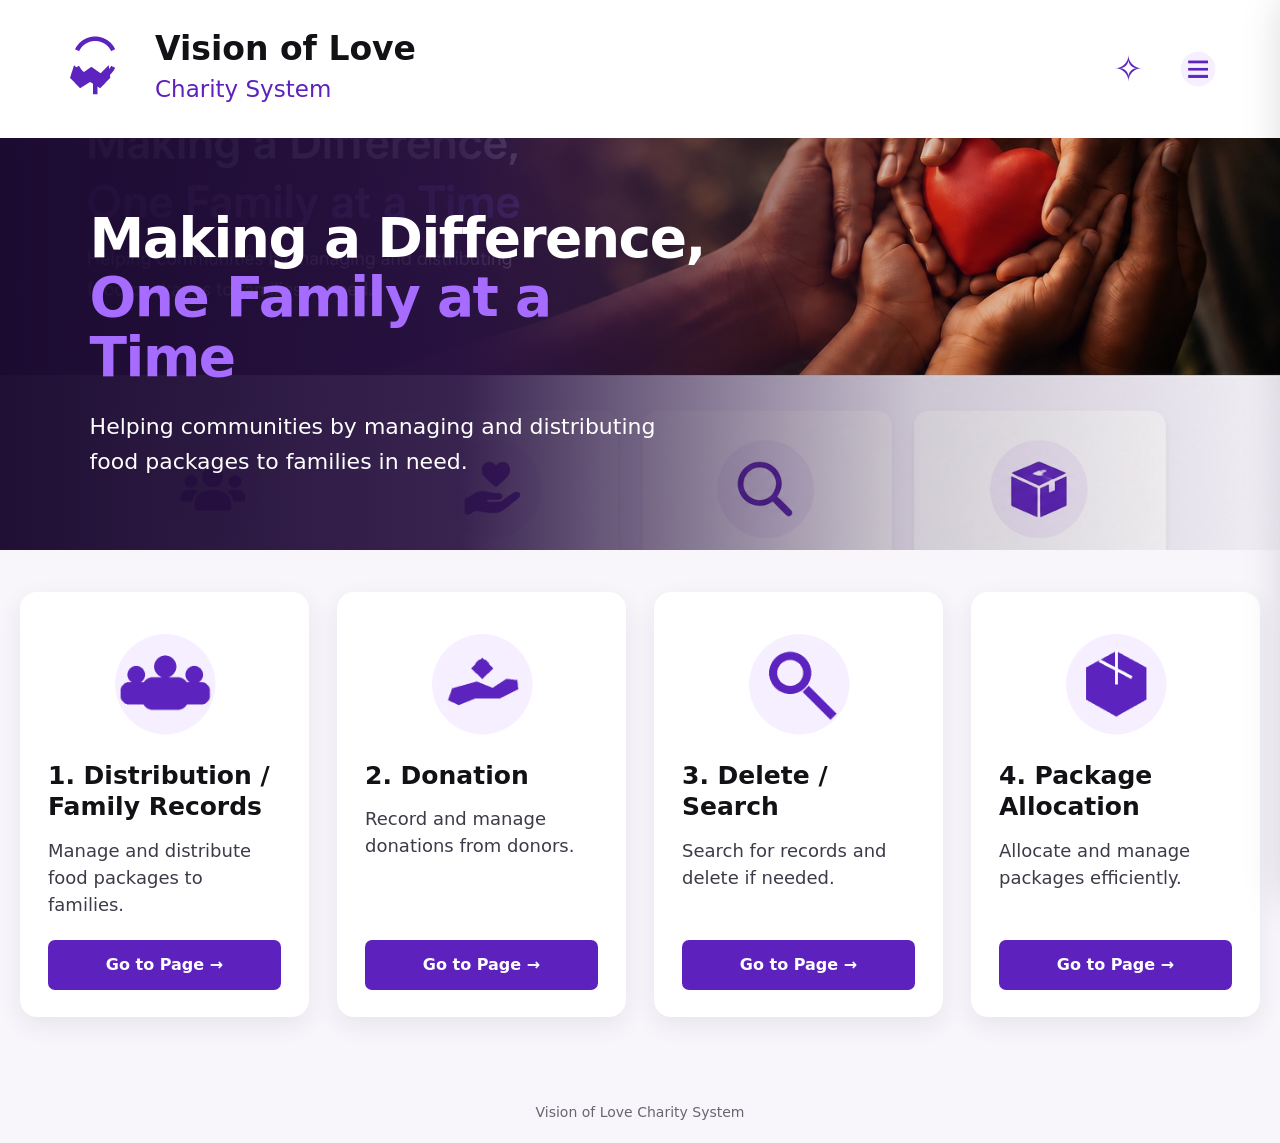
<file: index.html>
<!DOCTYPE html>
<html lang="en">
<head>
  <!-- ---------- Document metadata ---------- -->
  <meta charset="UTF-8">
  <meta name="viewport" content="width=device-width, initial-scale=1.0">
  <meta name="description" content="Vision of Love Charity System">
  <title>Vision of Love | Charity System</title>
  <!-- ---------- Shared CSS ---------- -->
  <link rel="stylesheet" href="style.css">
</head>
<body class="home-page">

<!-- ============================================================
     SHARED HEADER: Brand, sparkle and three-line navigation.
     ============================================================ -->
<header class="site-header">
  <a class="brand" href="index.html" aria-label="Vision of Love home">
    <img class="brand-logo" src="LOGOS/logo.png" alt="Vision of Love logo">
    <div>
      <div class="brand-title">Vision of Love</div>
      <div class="brand-subtitle">Charity System</div>
    </div>
  </a>

  <div class="header-actions">
    <div class="sparkle" aria-hidden="true">✧</div>
    <button class="menu-button" id="menuButton" aria-label="Open navigation menu">
      <img src="LOGOS/menu.png" alt="">
    </button>
  </div>
</header>

<!-- ============================================================
     SLIDE-OUT NAVIGATION: Only the five required destinations.
     No Profile, Logout or Exit controls are included.
     ============================================================ -->
<div class="nav-overlay" id="navOverlay"></div>
<aside class="nav-panel" id="navPanel" aria-hidden="true">
  <button class="nav-close" id="navClose" aria-label="Close navigation">×</button>
  <h2>Navigation</h2>

  <a class="nav-link" href="index.html">
    <img src="LOGOS/home.png" alt=""> Home
  </a>
  <a class="nav-link" href="distribution.html">
    <img src="LOGOS/family.png" alt=""> Distribution / Family Records
  </a>
  <a class="nav-link" href="donation.html">
    <img src="LOGOS/donation.png" alt=""> Donation
  </a>
  <a class="nav-link" href="delete-search.html">
    <img src="LOGOS/search.png" alt=""> Delete / Search
  </a>
  <a class="nav-link" href="package-allocation.html">
    <img src="LOGOS/package.png" alt=""> Package Allocation
  </a>
</aside>


<!-- ============================================================
     HOME HERO: Uses the supplied reference image as the hero.
     ============================================================ -->
<main>
<section class="hero">
  <div class="hero-content">
    <h1>Making a Difference,<br><span>One Family at a Time</span></h1>
    <p>Helping communities by managing and distributing food packages to families in need.</p>
  </div>
</section>

<!-- ============================================================
     HOME FEATURE CARDS: Four required system functions.
     Each card links directly to its requested HTML page.
     ============================================================ -->
<section class="feature-grid" aria-label="Main charity functions">

  <!-- ---------- Card 1: Distribution / Family Records ---------- -->
  <article class="feature-card">
    <img class="feature-icon" src="LOGOS/family.png" alt="Family records">
    <h2>1. Distribution /<br>Family Records</h2>
    <p>Manage and distribute food packages to families.</p>
    <a class="primary-btn" href="distribution.html">Go to Page →</a>
  </article>

  <!-- ---------- Card 2: Donation ---------- -->
  <article class="feature-card">
    <img class="feature-icon" src="LOGOS/donation.png" alt="Donation">
    <h2>2. Donation</h2>
    <p>Record and manage donations from donors.</p>
    <a class="primary-btn" href="donation.html">Go to Page →</a>
  </article>

  <!-- ---------- Card 3: Delete / Search ---------- -->
  <article class="feature-card">
    <img class="feature-icon" src="LOGOS/search.png" alt="Search">
    <h2>3. Delete / Search</h2>
    <p>Search for records and delete if needed.</p>
    <a class="primary-btn" href="delete-search.html">Go to Page →</a>
  </article>

  <!-- ---------- Card 4: Package Allocation ---------- -->
  <article class="feature-card">
    <img class="feature-icon" src="LOGOS/package.png" alt="Package allocation">
    <h2>4. Package<br>Allocation</h2>
    <p>Allocate and manage packages efficiently.</p>
    <a class="primary-btn" href="package-allocation.html">Go to Page →</a>
  </article>

</section>
</main>


<!-- ============================================================
     FOOTER: Small system footer kept intentionally simple.
     ============================================================ -->
<footer class="site-footer">
  Vision of Love Charity System
</footer>

<!-- ---------- Shared JavaScript ---------- -->
<script src="script.js"></script>
</body>
</html>
</file>
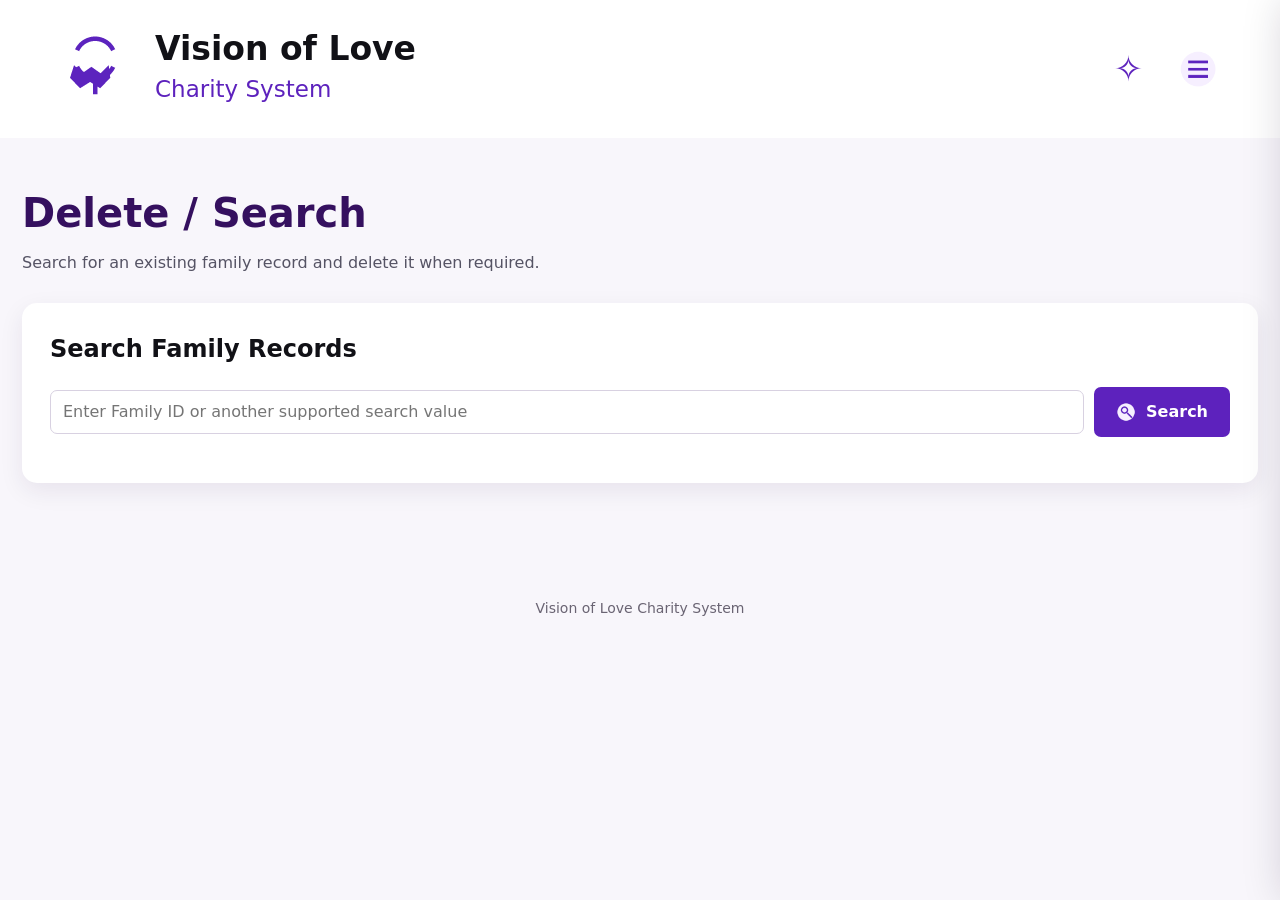
<file: delete-search.html>
<!DOCTYPE html>
<html lang="en">
<head>
  <!-- ---------- Document metadata ---------- -->
  <meta charset="UTF-8">
  <meta name="viewport" content="width=device-width, initial-scale=1.0">
  <meta name="description" content="Vision of Love Charity System">
  <title>Delete / Search | Vision of Love</title>
  <!-- ---------- Shared CSS ---------- -->
  <link rel="stylesheet" href="style.css">
</head>
<body class="">

<!-- ============================================================
     SHARED HEADER: Brand, sparkle and three-line navigation.
     ============================================================ -->
<header class="site-header">
  <a class="brand" href="index.html" aria-label="Vision of Love home">
    <img class="brand-logo" src="LOGOS/logo.png" alt="Vision of Love logo">
    <div>
      <div class="brand-title">Vision of Love</div>
      <div class="brand-subtitle">Charity System</div>
    </div>
  </a>

  <div class="header-actions">
    <div class="sparkle" aria-hidden="true">✧</div>
    <button class="menu-button" id="menuButton" aria-label="Open navigation menu">
      <img src="LOGOS/menu.png" alt="">
    </button>
  </div>
</header>

<!-- ============================================================
     SLIDE-OUT NAVIGATION: Only the five required destinations.
     No Profile, Logout or Exit controls are included.
     ============================================================ -->
<div class="nav-overlay" id="navOverlay"></div>
<aside class="nav-panel" id="navPanel" aria-hidden="true">
  <button class="nav-close" id="navClose" aria-label="Close navigation">×</button>
  <h2>Navigation</h2>

  <a class="nav-link" href="index.html">
    <img src="LOGOS/home.png" alt=""> Home
  </a>
  <a class="nav-link" href="distribution.html">
    <img src="LOGOS/family.png" alt=""> Distribution / Family Records
  </a>
  <a class="nav-link" href="donation.html">
    <img src="LOGOS/donation.png" alt=""> Donation
  </a>
  <a class="nav-link" href="delete-search.html">
    <img src="LOGOS/search.png" alt=""> Delete / Search
  </a>
  <a class="nav-link" href="package-allocation.html">
    <img src="LOGOS/package.png" alt=""> Package Allocation
  </a>
</aside>


<!-- ============================================================
     DELETE / SEARCH PAGE: Search a family record, display the
     matching information, then require confirmation before delete.
     ============================================================ -->
<main class="page-main">
  <div class="page-heading">
    <h1>Delete / Search</h1>
    <p>Search for an existing family record and delete it when required.</p>
  </div>

  <!-- ---------- Search form ---------- -->
  <section class="panel">
    <h2>Search Family Records</h2>
    <form id="searchForm">
      <div class="toolbar">
        <input class="grow" id="searchValue" name="searchValue"
               placeholder="Enter Family ID or another supported search value"
               required>
        <button class="primary-btn icon-btn" type="submit">
          <img src="LOGOS/search.png" alt=""> Search
        </button>
      </div>
    </form>
    <div class="feedback" id="searchFeedback" role="status"></div>
  </section>

  <!-- ---------- Search result appears here ---------- -->
  <section id="searchResult"></section>
</main>


<!-- ============================================================
     FOOTER: Small system footer kept intentionally simple.
     ============================================================ -->
<footer class="site-footer">
  Vision of Love Charity System
</footer>

<!-- ---------- Shared JavaScript ---------- -->
<script src="script.js"></script>
</body>
</html>
</file>
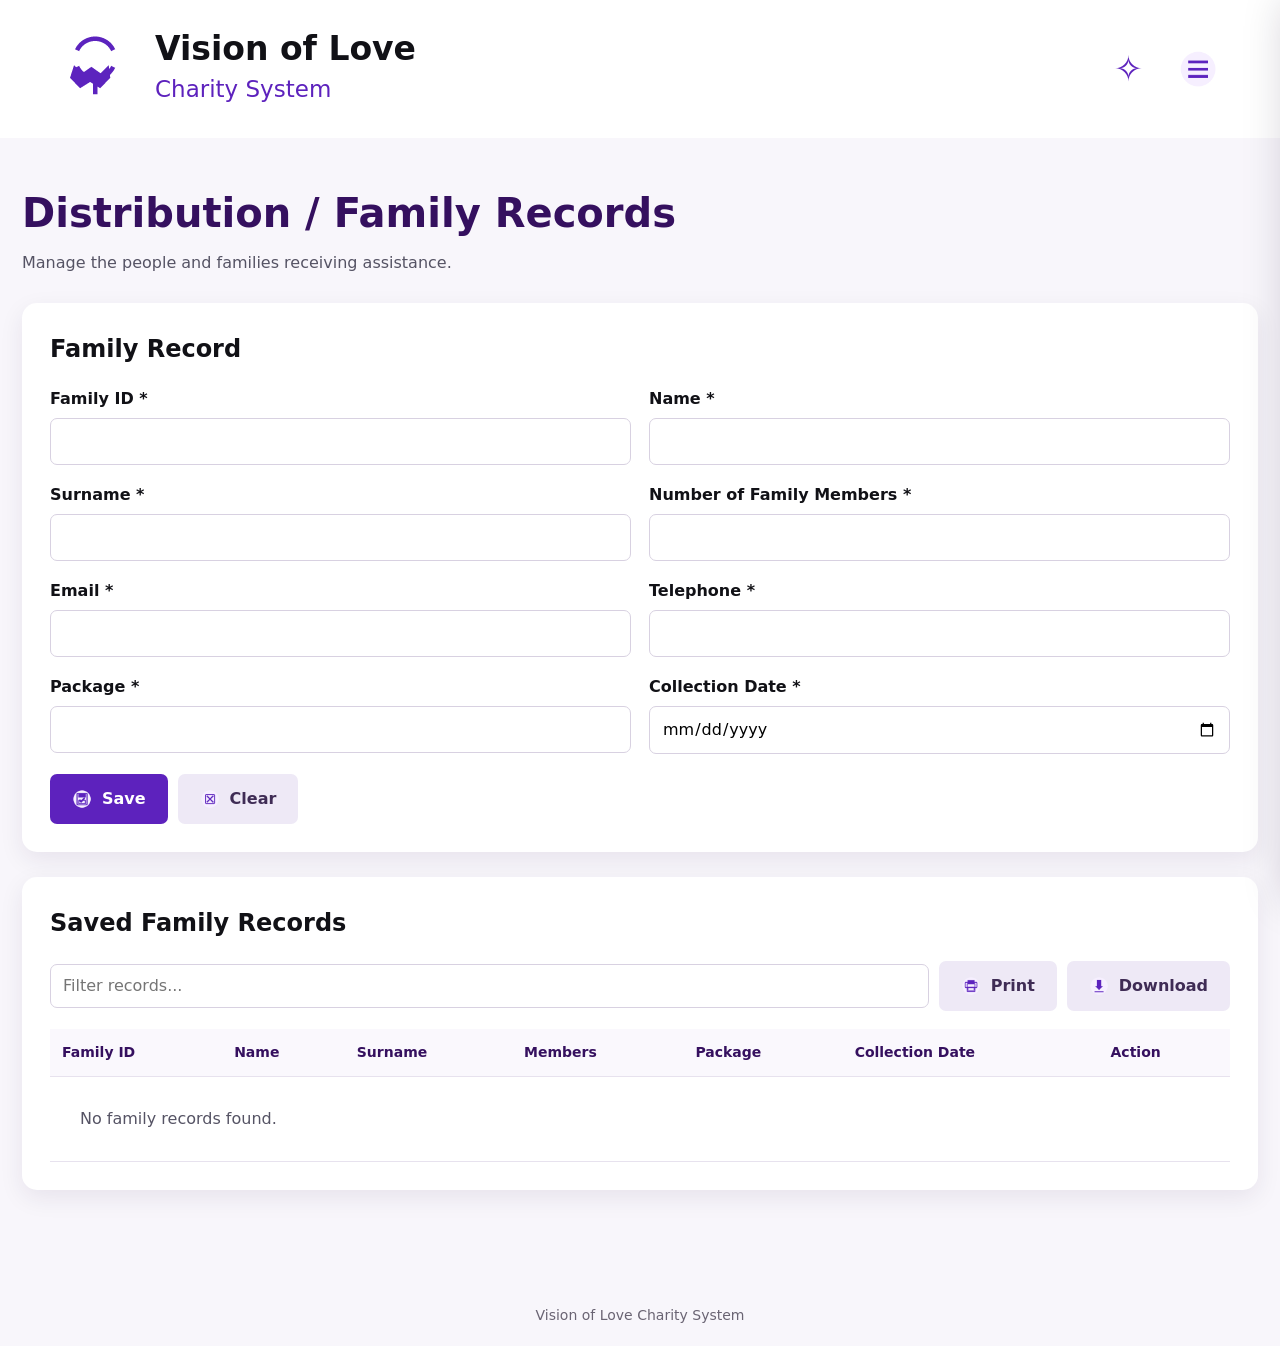
<file: distribution.html>
<!DOCTYPE html>
<html lang="en">
<head>
  <!-- ---------- Document metadata ---------- -->
  <meta charset="UTF-8">
  <meta name="viewport" content="width=device-width, initial-scale=1.0">
  <meta name="description" content="Vision of Love Charity System">
  <title>Distribution / Family Records | Vision of Love</title>
  <!-- ---------- Shared CSS ---------- -->
  <link rel="stylesheet" href="style.css">
</head>
<body class="">

<!-- ============================================================
     SHARED HEADER: Brand, sparkle and three-line navigation.
     ============================================================ -->
<header class="site-header">
  <a class="brand" href="index.html" aria-label="Vision of Love home">
    <img class="brand-logo" src="LOGOS/logo.png" alt="Vision of Love logo">
    <div>
      <div class="brand-title">Vision of Love</div>
      <div class="brand-subtitle">Charity System</div>
    </div>
  </a>

  <div class="header-actions">
    <div class="sparkle" aria-hidden="true">✧</div>
    <button class="menu-button" id="menuButton" aria-label="Open navigation menu">
      <img src="LOGOS/menu.png" alt="">
    </button>
  </div>
</header>

<!-- ============================================================
     SLIDE-OUT NAVIGATION: Only the five required destinations.
     No Profile, Logout or Exit controls are included.
     ============================================================ -->
<div class="nav-overlay" id="navOverlay"></div>
<aside class="nav-panel" id="navPanel" aria-hidden="true">
  <button class="nav-close" id="navClose" aria-label="Close navigation">×</button>
  <h2>Navigation</h2>

  <a class="nav-link" href="index.html">
    <img src="LOGOS/home.png" alt=""> Home
  </a>
  <a class="nav-link" href="distribution.html">
    <img src="LOGOS/family.png" alt=""> Distribution / Family Records
  </a>
  <a class="nav-link" href="donation.html">
    <img src="LOGOS/donation.png" alt=""> Donation
  </a>
  <a class="nav-link" href="delete-search.html">
    <img src="LOGOS/search.png" alt=""> Delete / Search
  </a>
  <a class="nav-link" href="package-allocation.html">
    <img src="LOGOS/package.png" alt=""> Package Allocation
  </a>
</aside>


<!-- ============================================================
     DISTRIBUTION PAGE: Create, display, filter and update family
     assistance records. Data is persisted to distribution.txt.
     ============================================================ -->
<main class="page-main">
  <div class="page-heading">
    <h1>Distribution / Family Records</h1>
    <p>Manage the people and families receiving assistance.</p>
  </div>

  <!-- ---------- Family record form ---------- -->
  <section class="panel">
    <h2>Family Record</h2>
    <form id="distributionForm">
      <input type="hidden" name="editId" id="distributionEditId">

      <div class="form-grid">
        <div class="field">
          <label for="familyId">Family ID *</label>
          <input id="familyId" name="familyId" required>
        </div>
        <div class="field">
          <label for="name">Name *</label>
          <input id="name" name="name" required>
        </div>
        <div class="field">
          <label for="surname">Surname *</label>
          <input id="surname" name="surname" required>
        </div>
        <div class="field">
          <label for="members">Number of Family Members *</label>
          <input id="members" name="members" type="number" min="1" step="1" required>
        </div>
        <div class="field">
          <label for="email">Email *</label>
          <input id="email" name="email" type="email" required>
        </div>
        <div class="field">
          <label for="telephone">Telephone *</label>
          <input id="telephone" name="telephone" type="tel" required>
        </div>
        <div class="field">
          <label for="package">Package *</label>
          <input id="package" name="package" required>
        </div>
        <div class="field">
          <label for="collectionDate">Collection Date *</label>
          <input id="collectionDate" name="collectionDate" type="date" required>
        </div>
      </div>

      <div class="form-actions">
        <button class="primary-btn icon-btn" type="submit">
          <img src="LOGOS/save.png" alt=""> Save
        </button>
        <button class="secondary-btn icon-btn" type="button" id="distributionClear">
          <img src="LOGOS/clear.png" alt=""> Clear
        </button>
      </div>
    </form>
    <div class="feedback" id="distributionFeedback" role="status"></div>
  </section>

  <!-- ---------- Display/filter/print/download saved records ---------- -->
  <section class="panel">
    <h2>Saved Family Records</h2>
    <div class="toolbar">
      <input class="grow" id="distributionFilter" placeholder="Filter records...">
      <button class="secondary-btn icon-btn" id="distributionPrint">
        <img src="LOGOS/print.png" alt=""> Print
      </button>
      <button class="secondary-btn icon-btn" id="distributionDownload">
        <img src="LOGOS/download.png" alt=""> Download
      </button>
    </div>

    <div class="table-wrap">
      <table class="data-table">
        <thead>
          <tr>
            <th>Family ID</th><th>Name</th><th>Surname</th><th>Members</th>
            <th>Package</th><th>Collection Date</th><th>Action</th>
          </tr>
        </thead>
        <tbody id="distributionTableBody"></tbody>
      </table>
    </div>
  </section>
</main>


<!-- ============================================================
     FOOTER: Small system footer kept intentionally simple.
     ============================================================ -->
<footer class="site-footer">
  Vision of Love Charity System
</footer>

<!-- ---------- Shared JavaScript ---------- -->
<script src="script.js"></script>
</body>
</html>
</file>
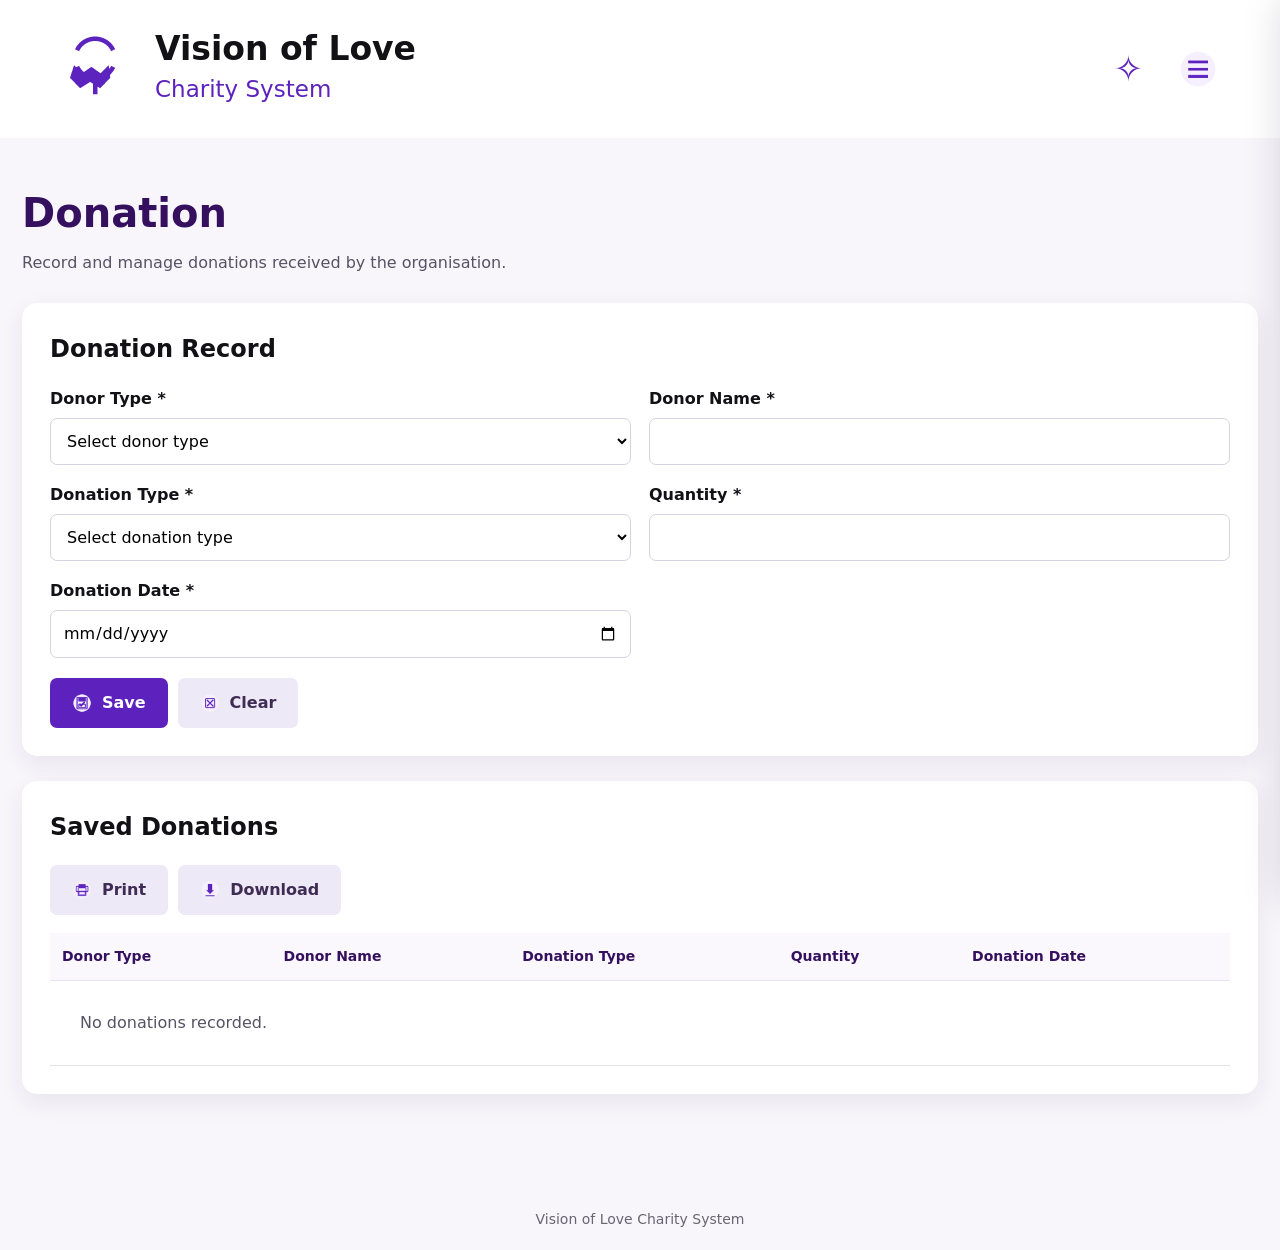
<file: donation.html>
<!DOCTYPE html>
<html lang="en">
<head>
  <!-- ---------- Document metadata ---------- -->
  <meta charset="UTF-8">
  <meta name="viewport" content="width=device-width, initial-scale=1.0">
  <meta name="description" content="Vision of Love Charity System">
  <title>Donation | Vision of Love</title>
  <!-- ---------- Shared CSS ---------- -->
  <link rel="stylesheet" href="style.css">
</head>
<body class="">

<!-- ============================================================
     SHARED HEADER: Brand, sparkle and three-line navigation.
     ============================================================ -->
<header class="site-header">
  <a class="brand" href="index.html" aria-label="Vision of Love home">
    <img class="brand-logo" src="LOGOS/logo.png" alt="Vision of Love logo">
    <div>
      <div class="brand-title">Vision of Love</div>
      <div class="brand-subtitle">Charity System</div>
    </div>
  </a>

  <div class="header-actions">
    <div class="sparkle" aria-hidden="true">✧</div>
    <button class="menu-button" id="menuButton" aria-label="Open navigation menu">
      <img src="LOGOS/menu.png" alt="">
    </button>
  </div>
</header>

<!-- ============================================================
     SLIDE-OUT NAVIGATION: Only the five required destinations.
     No Profile, Logout or Exit controls are included.
     ============================================================ -->
<div class="nav-overlay" id="navOverlay"></div>
<aside class="nav-panel" id="navPanel" aria-hidden="true">
  <button class="nav-close" id="navClose" aria-label="Close navigation">×</button>
  <h2>Navigation</h2>

  <a class="nav-link" href="index.html">
    <img src="LOGOS/home.png" alt=""> Home
  </a>
  <a class="nav-link" href="distribution.html">
    <img src="LOGOS/family.png" alt=""> Distribution / Family Records
  </a>
  <a class="nav-link" href="donation.html">
    <img src="LOGOS/donation.png" alt=""> Donation
  </a>
  <a class="nav-link" href="delete-search.html">
    <img src="LOGOS/search.png" alt=""> Delete / Search
  </a>
  <a class="nav-link" href="package-allocation.html">
    <img src="LOGOS/package.png" alt=""> Package Allocation
  </a>
</aside>


<!-- ============================================================
     DONATION PAGE: Validate and save donation records to
     TEXTFILE/donation.txt, then display them in a table.
     ============================================================ -->
<main class="page-main">
  <div class="page-heading">
    <h1>Donation</h1>
    <p>Record and manage donations received by the organisation.</p>
  </div>

  <!-- ---------- Donation form ---------- -->
  <section class="panel">
    <h2>Donation Record</h2>
    <form id="donationForm">
      <div class="form-grid">
        <div class="field">
          <label for="donorType">Donor Type *</label>
          <select id="donorType" name="donorType" required>
            <option value="">Select donor type</option>
            <option>Individual</option>
            <option>Organisation</option>
            <option>Business</option>
            <option>Community Group</option>
          </select>
        </div>
        <div class="field">
          <label for="donorName">Donor Name *</label>
          <input id="donorName" name="donorName" required>
        </div>
        <div class="field">
          <label for="donationType">Donation Type *</label>
          <select id="donationType" name="donationType" required>
            <option value="">Select donation type</option>
            <option>Food</option>
            <option>Money</option>
            <option>Clothing</option>
            <option>Other</option>
          </select>
        </div>
        <div class="field">
          <label for="quantity">Quantity *</label>
          <input id="quantity" name="quantity" type="number" min="1" step="1" required>
        </div>
        <div class="field">
          <label for="donationDate">Donation Date *</label>
          <input id="donationDate" name="donationDate" type="date" required>
        </div>
      </div>

      <div class="form-actions">
        <button class="primary-btn icon-btn" type="submit">
          <img src="LOGOS/save.png" alt=""> Save
        </button>
        <button class="secondary-btn icon-btn" type="button" id="donationClear">
          <img src="LOGOS/clear.png" alt=""> Clear
        </button>
      </div>
    </form>
    <div class="feedback" id="donationFeedback" role="status"></div>
  </section>

  <!-- ---------- Display saved donations ---------- -->
  <section class="panel">
    <h2>Saved Donations</h2>
    <div class="toolbar">
      <button class="secondary-btn icon-btn" id="donationPrint">
        <img src="LOGOS/print.png" alt=""> Print
      </button>
      <button class="secondary-btn icon-btn" id="donationDownload">
        <img src="LOGOS/download.png" alt=""> Download
      </button>
    </div>

    <div class="table-wrap">
      <table class="data-table">
        <thead>
          <tr>
            <th>Donor Type</th><th>Donor Name</th><th>Donation Type</th>
            <th>Quantity</th><th>Donation Date</th>
          </tr>
        </thead>
        <tbody id="donationTableBody"></tbody>
      </table>
    </div>
  </section>
</main>


<!-- ============================================================
     FOOTER: Small system footer kept intentionally simple.
     ============================================================ -->
<footer class="site-footer">
  Vision of Love Charity System
</footer>

<!-- ---------- Shared JavaScript ---------- -->
<script src="script.js"></script>
</body>
</html>
</file>
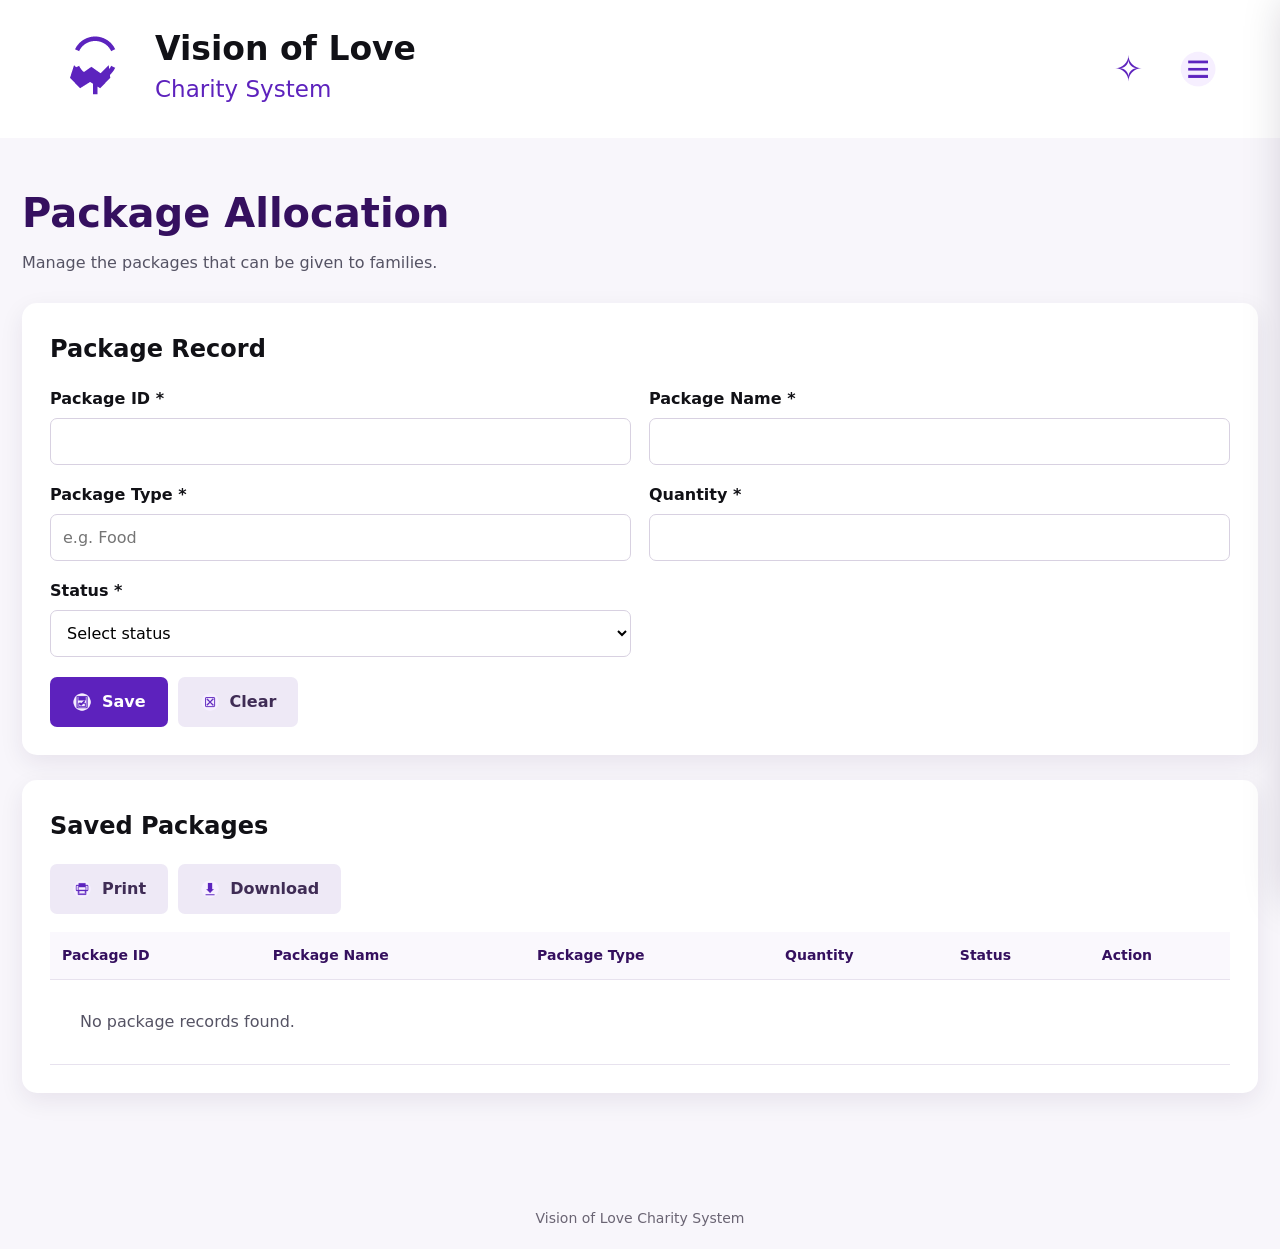
<file: package-allocation.html>
<!DOCTYPE html>
<html lang="en">
<head>
  <!-- ---------- Document metadata ---------- -->
  <meta charset="UTF-8">
  <meta name="viewport" content="width=device-width, initial-scale=1.0">
  <meta name="description" content="Vision of Love Charity System">
  <title>Package Allocation | Vision of Love</title>
  <!-- ---------- Shared CSS ---------- -->
  <link rel="stylesheet" href="style.css">
</head>
<body class="">

<!-- ============================================================
     SHARED HEADER: Brand, sparkle and three-line navigation.
     ============================================================ -->
<header class="site-header">
  <a class="brand" href="index.html" aria-label="Vision of Love home">
    <img class="brand-logo" src="LOGOS/logo.png" alt="Vision of Love logo">
    <div>
      <div class="brand-title">Vision of Love</div>
      <div class="brand-subtitle">Charity System</div>
    </div>
  </a>

  <div class="header-actions">
    <div class="sparkle" aria-hidden="true">✧</div>
    <button class="menu-button" id="menuButton" aria-label="Open navigation menu">
      <img src="LOGOS/menu.png" alt="">
    </button>
  </div>
</header>

<!-- ============================================================
     SLIDE-OUT NAVIGATION: Only the five required destinations.
     No Profile, Logout or Exit controls are included.
     ============================================================ -->
<div class="nav-overlay" id="navOverlay"></div>
<aside class="nav-panel" id="navPanel" aria-hidden="true">
  <button class="nav-close" id="navClose" aria-label="Close navigation">×</button>
  <h2>Navigation</h2>

  <a class="nav-link" href="index.html">
    <img src="LOGOS/home.png" alt=""> Home
  </a>
  <a class="nav-link" href="distribution.html">
    <img src="LOGOS/family.png" alt=""> Distribution / Family Records
  </a>
  <a class="nav-link" href="donation.html">
    <img src="LOGOS/donation.png" alt=""> Donation
  </a>
  <a class="nav-link" href="delete-search.html">
    <img src="LOGOS/search.png" alt=""> Delete / Search
  </a>
  <a class="nav-link" href="package-allocation.html">
    <img src="LOGOS/package.png" alt=""> Package Allocation
  </a>
</aside>


<!-- ============================================================
     PACKAGE ALLOCATION PAGE: Add, display, update and delete
     package records stored in TEXTFILE/package-allocation.txt.
     ============================================================ -->
<main class="page-main">
  <div class="page-heading">
    <h1>Package Allocation</h1>
    <p>Manage the packages that can be given to families.</p>
  </div>

  <!-- ---------- Package form ---------- -->
  <section class="panel">
    <h2>Package Record</h2>
    <form id="packageForm">
      <input type="hidden" id="packageEditId" name="editId">

      <div class="form-grid">
        <div class="field">
          <label for="packageId">Package ID *</label>
          <input id="packageId" name="packageId" required>
        </div>
        <div class="field">
          <label for="packageName">Package Name *</label>
          <input id="packageName" name="packageName" required>
        </div>
        <div class="field">
          <label for="packageType">Package Type *</label>
          <input id="packageType" name="packageType" placeholder="e.g. Food" required>
        </div>
        <div class="field">
          <label for="packageQuantity">Quantity *</label>
          <input id="packageQuantity" name="quantity" type="number" min="1" step="1" required>
        </div>
        <div class="field">
          <label for="status">Status *</label>
          <select id="status" name="status" required>
            <option value="">Select status</option>
            <option>Available</option>
            <option>Allocated</option>
            <option>Unavailable</option>
          </select>
        </div>
      </div>

      <div class="form-actions">
        <button class="primary-btn icon-btn" type="submit">
          <img src="LOGOS/save.png" alt=""> Save
        </button>
        <button class="secondary-btn icon-btn" type="button" id="packageClear">
          <img src="LOGOS/clear.png" alt=""> Clear
        </button>
      </div>
    </form>
    <div class="feedback" id="packageFeedback" role="status"></div>
  </section>

  <!-- ---------- Display package records ---------- -->
  <section class="panel">
    <h2>Saved Packages</h2>
    <div class="toolbar">
      <button class="secondary-btn icon-btn" id="packagePrint">
        <img src="LOGOS/print.png" alt=""> Print
      </button>
      <button class="secondary-btn icon-btn" id="packageDownload">
        <img src="LOGOS/download.png" alt=""> Download
      </button>
    </div>

    <div class="table-wrap">
      <table class="data-table">
        <thead>
          <tr>
            <th>Package ID</th><th>Package Name</th><th>Package Type</th>
            <th>Quantity</th><th>Status</th><th>Action</th>
          </tr>
        </thead>
        <tbody id="packageTableBody"></tbody>
      </table>
    </div>
  </section>
</main>


<!-- ============================================================
     FOOTER: Small system footer kept intentionally simple.
     ============================================================ -->
<footer class="site-footer">
  Vision of Love Charity System
</footer>

<!-- ---------- Shared JavaScript ---------- -->
<script src="script.js"></script>
</body>
</html>
</file>
<file: style.css>
/* ============================================================
   VISION OF LOVE — GLOBAL STYLES
   This file controls the entire visual design and responsive UI.
   ============================================================ */

/* ---------- 1. Theme variables ---------- */
:root{
  --purple:#5d22bd;
  --purple-dark:#35105f;
  --purple-soft:#f0e8ff;
  --purple-text:#6424bd;
  --text:#111116;
  --muted:#555364;
  --bg:#f8f6fb;
  --white:#ffffff;
  --border:#e7e2ee;
  --danger:#c62828;
  --success:#1f7a45;
  --shadow:0 8px 24px rgba(38,18,70,.08);
}

/* ---------- 2. Base/reset styles ---------- */
*{box-sizing:border-box}
html{scroll-behavior:smooth}
body{
  margin:0;
  font-family:Inter,ui-sans-serif,system-ui,-apple-system,BlinkMacSystemFont,"Segoe UI",Arial,sans-serif;
  color:var(--text);
  background:var(--bg);
  line-height:1.5;
}
button,input,select{font:inherit}
button{cursor:pointer}
a{color:inherit;text-decoration:none}

/* ---------- 3. Header matching the supplied reference ---------- */
.site-header{
  height:138px;
  background:#fff;
  display:flex;
  align-items:center;
  justify-content:space-between;
  padding:0 55px;
  position:relative;
  z-index:20;
}
.brand{
  display:flex;
  align-items:center;
  gap:20px;
}
.brand-logo{
  width:80px;
  height:80px;
  object-fit:contain;
}
.brand-title{
  font-size:33px;
  font-weight:800;
  line-height:1.05;
}
.brand-subtitle{
  color:var(--purple);
  font-size:23px;
  margin-top:5px;
}
.header-actions{
  display:flex;
  align-items:center;
  gap:28px;
}
.sparkle{
  color:var(--purple);
  font-size:35px;
  line-height:1;
}
.menu-button{
  border:0;
  background:transparent;
  width:54px;
  height:54px;
  padding:7px;
}
.menu-button img{width:100%;height:100%}

/* ---------- 4. Slide-out navigation ---------- */
.nav-panel{
  position:fixed;
  inset:0 0 0 auto;
  width:min(390px,92vw);
  background:#fff;
  box-shadow:-15px 0 40px rgba(20,10,40,.18);
  z-index:100;
  transform:translateX(105%);
  transition:transform .28s ease;
  padding:28px;
  overflow:auto;
}
.nav-panel.open{transform:translateX(0)}
.nav-close{
  float:right;
  border:0;
  background:var(--purple-soft);
  color:var(--purple);
  width:42px;height:42px;border-radius:8px;
  font-size:25px;
}
.nav-panel h2{margin:60px 0 18px;color:var(--purple-dark)}
.nav-link{
  display:flex;
  align-items:center;
  gap:14px;
  padding:14px;
  border-radius:8px;
  margin:6px 0;
  font-weight:700;
}
.nav-link:hover{background:var(--purple-soft)}
.nav-link img{width:32px;height:32px}
.nav-overlay{
  position:fixed;
  inset:0;
  background:rgba(20,10,35,.42);
  z-index:90;
  opacity:0;
  pointer-events:none;
  transition:opacity .28s ease;
}
.nav-overlay.open{opacity:1;pointer-events:auto}

/* ---------- 5. Home hero section ---------- */
.hero{
  min-height:412px;
  background:
    linear-gradient(90deg,rgba(28,11,49,.98) 0%,rgba(40,17,65,.92) 36%,rgba(35,14,51,.20) 72%,rgba(0,0,0,.02) 100%),
    url("IMAGES/hero.jpg") center/cover no-repeat;
  display:flex;
  align-items:center;
}
.hero-content{
  width:min(620px,90%);
  margin-left:7%;
  color:#fff;
  padding:55px 0;
}
.hero h1{
  font-size:55px;
  line-height:1.08;
  margin:0 0 22px;
  letter-spacing:-1.5px;
}
.hero h1 span{color:#a66bff}
.hero p{
  font-size:22px;
  line-height:1.6;
  margin:0;
  max-width:600px;
}

/* ---------- 6. Home feature cards ---------- */
.feature-grid{
  max-width:1335px;
  margin:42px auto 65px;
  padding:0 20px;
  display:grid;
  grid-template-columns:repeat(4,1fr);
  gap:28px;
}
.feature-card{
  background:#fff;
  border-radius:17px;
  min-height:410px;
  padding:34px 28px 27px;
  box-shadow:var(--shadow);
  display:flex;
  flex-direction:column;
  transition:transform .2s ease,box-shadow .2s ease;
}
.feature-card:hover{
  transform:translateY(-4px);
  box-shadow:0 14px 30px rgba(38,18,70,.12);
}
.feature-icon{
  width:116px;height:116px;
  object-fit:contain;
  margin:0 auto 18px;
}
.feature-card h2{
  font-size:25px;
  line-height:1.25;
  margin:0 0 14px;
}
.feature-card p{
  color:#3e3b49;
  font-size:18px;
  margin:0 0 22px;
}
.feature-card .primary-btn{margin-top:auto}

/* ---------- 7. Buttons ---------- */
.primary-btn,.secondary-btn,.danger-btn{
  border:0;
  border-radius:7px;
  padding:13px 22px;
  font-weight:750;
  display:inline-flex;
  align-items:center;
  justify-content:center;
  gap:10px;
  transition:filter .15s ease,transform .15s ease;
}
.primary-btn{background:var(--purple);color:#fff}
.secondary-btn{background:#eee9f6;color:#3f2c55}
.danger-btn{background:var(--danger);color:#fff}
.primary-btn:hover,.secondary-btn:hover,.danger-btn:hover{filter:brightness(.95)}
.primary-btn:active,.secondary-btn:active,.danger-btn:active{transform:translateY(1px)}
.icon-btn img{width:20px;height:20px;object-fit:contain}

/* ---------- 8. Internal pages ---------- */
.page-main{
  max-width:1320px;
  margin:0 auto;
  padding:45px 22px 70px;
}
.page-heading{
  margin-bottom:28px;
}
.page-heading h1{
  margin:0;
  font-size:40px;
  color:var(--purple-dark);
}
.page-heading p{
  color:var(--muted);
  margin:8px 0 0;
}
.panel{
  background:#fff;
  border-radius:15px;
  box-shadow:var(--shadow);
  padding:28px;
  margin-bottom:25px;
}
.panel h2{margin:0 0 20px;font-size:24px}

/* ---------- 9. Forms ---------- */
.form-grid{
  display:grid;
  grid-template-columns:repeat(2,1fr);
  gap:18px;
}
.field{display:flex;flex-direction:column;gap:7px}
.field.full{grid-column:1/-1}
.field label{font-weight:750}
.field input,.field select{
  width:100%;
  min-height:47px;
  border:1px solid #d8d1e1;
  border-radius:7px;
  padding:10px 12px;
  background:#fff;
  outline:none;
}
.field input:focus,.field select:focus{
  border-color:var(--purple);
  box-shadow:0 0 0 3px rgba(93,34,189,.10);
}
.form-actions{
  display:flex;
  flex-wrap:wrap;
  gap:10px;
  margin-top:20px;
}

/* ---------- 10. Feedback messages ---------- */
.feedback{
  display:none;
  margin:18px 0 0;
  padding:13px 15px;
  border-radius:8px;
  font-weight:700;
}
.feedback.show{display:block}
.feedback.success{background:#eaf7ef;color:var(--success)}
.feedback.error{background:#fdecec;color:var(--danger)}
.feedback.info{background:var(--purple-soft);color:var(--purple-dark)}

/* ---------- 11. Search/filter/utility toolbar ---------- */
.toolbar{
  display:flex;
  flex-wrap:wrap;
  align-items:center;
  gap:10px;
  margin-bottom:18px;
}
.toolbar input,.toolbar select{
  min-height:44px;
  border:1px solid #d8d1e1;
  border-radius:7px;
  padding:9px 12px;
  background:#fff;
}
.toolbar .grow{flex:1 1 260px}

/* ---------- 12. Data tables ---------- */
.table-wrap{overflow:auto}
.data-table{
  width:100%;
  border-collapse:collapse;
  min-width:760px;
}
.data-table th,.data-table td{
  padding:13px 12px;
  border-bottom:1px solid var(--border);
  text-align:left;
  vertical-align:top;
}
.data-table th{
  background:#faf8fd;
  color:var(--purple-dark);
  font-size:14px;
}
.data-table tbody tr:hover{background:#fcfaff}
.table-actions{display:flex;gap:7px;flex-wrap:wrap}
.small-btn{
  border:0;
  border-radius:6px;
  padding:7px 10px;
  font-weight:700;
}
.small-edit{background:#eee7ff;color:var(--purple)}
.small-delete{background:#fde8e8;color:var(--danger)}
.empty-row{text-align:center;color:var(--muted);padding:30px!important}

/* ---------- 13. Footer ---------- */
.site-footer{
  text-align:center;
  color:#6a6473;
  padding:20px;
  font-size:14px;
}

/* ---------- 14. Responsive design ---------- */
@media (max-width:1050px){
  .feature-grid{grid-template-columns:repeat(2,1fr)}
  .hero h1{font-size:46px}
}
@media (max-width:720px){
  .site-header{height:105px;padding:0 18px}
  .brand{gap:10px}
  .brand-logo{width:58px;height:58px}
  .brand-title{font-size:21px}
  .brand-subtitle{font-size:15px}
  .header-actions{gap:8px}
  .sparkle{font-size:25px}
  .menu-button{width:45px;height:45px}
  .hero{min-height:480px}
  .hero-content{margin-left:7%;padding:40px 0}
  .hero h1{font-size:39px}
  .hero p{font-size:17px}
  .feature-grid{grid-template-columns:1fr;gap:18px;margin-top:25px}
  .feature-card{min-height:0}
  .form-grid{grid-template-columns:1fr}
  .field.full{grid-column:auto}
  .page-main{padding:30px 15px 55px}
  .page-heading h1{font-size:31px}
  .panel{padding:20px}
}
</file>
